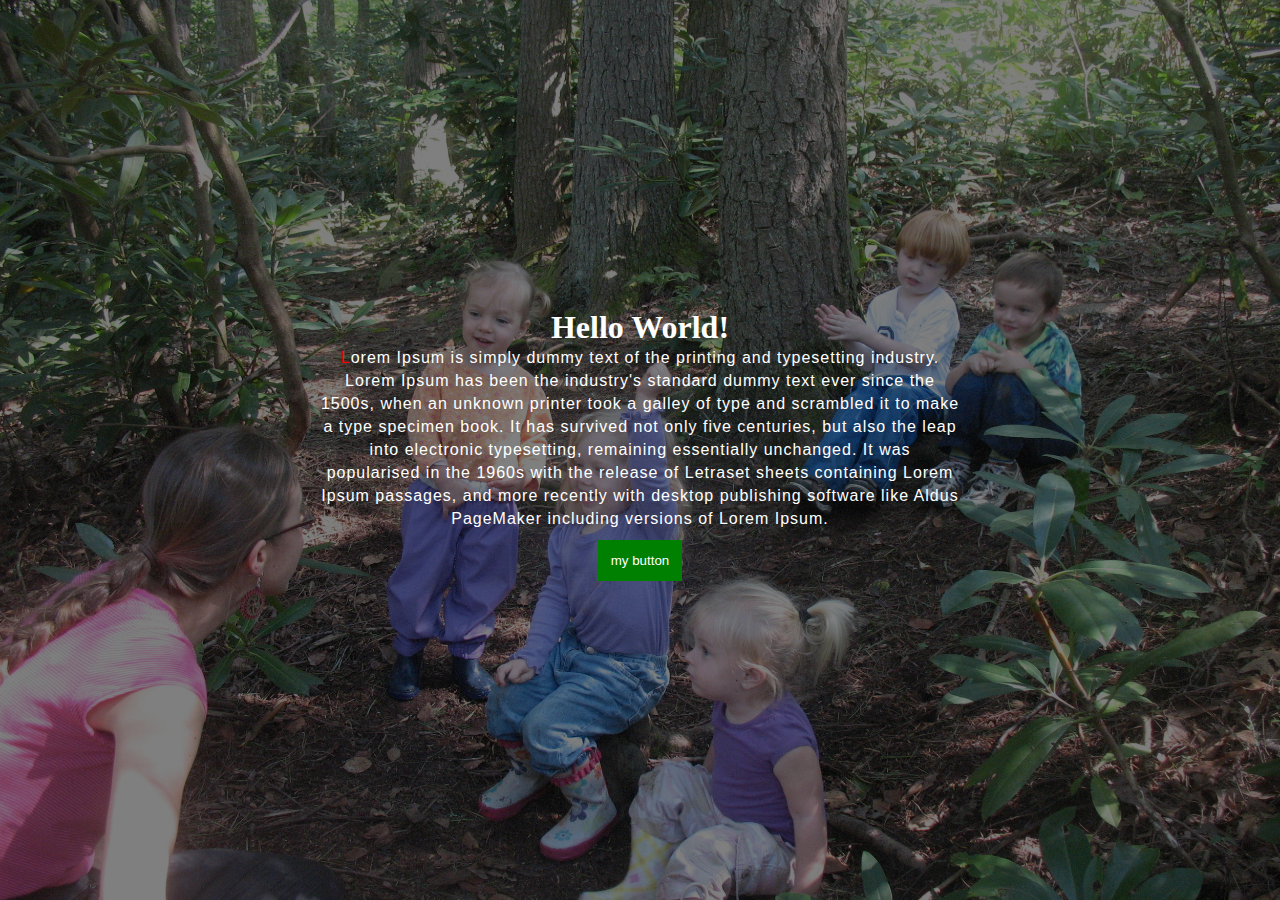
<file: FIRST PAGE/index.html>
<html>

<head>
    <title>
        Abhishek Singh's Profile
    </title>
    <link rel="stylesheet" type="text/css" href="./assets/styles/style.css">
</head>

<body>
    <div class="page-container">
            <div class="page-center">
              <h1>Hello World!</h1>
              <p class="para"> Lorem Ipsum is simply dummy text of the printing and typesetting industry. Lorem Ipsum has been the industry's standard dummy text ever since the 1500s, when an unknown printer took a galley of type and scrambled it to make a type specimen book. It has survived not only five centuries, but also the leap into electronic typesetting, remaining essentially unchanged. It was popularised in the 1960s with the release of Letraset sheets containing Lorem Ipsum passages,
               and more recently with desktop publishing software like Aldus PageMaker including versions of Lorem Ipsum. </p>
              <input type="button" placeholder="xyz" value="my button"/>
            </div>
    </div>
</body>

</html>
</file>
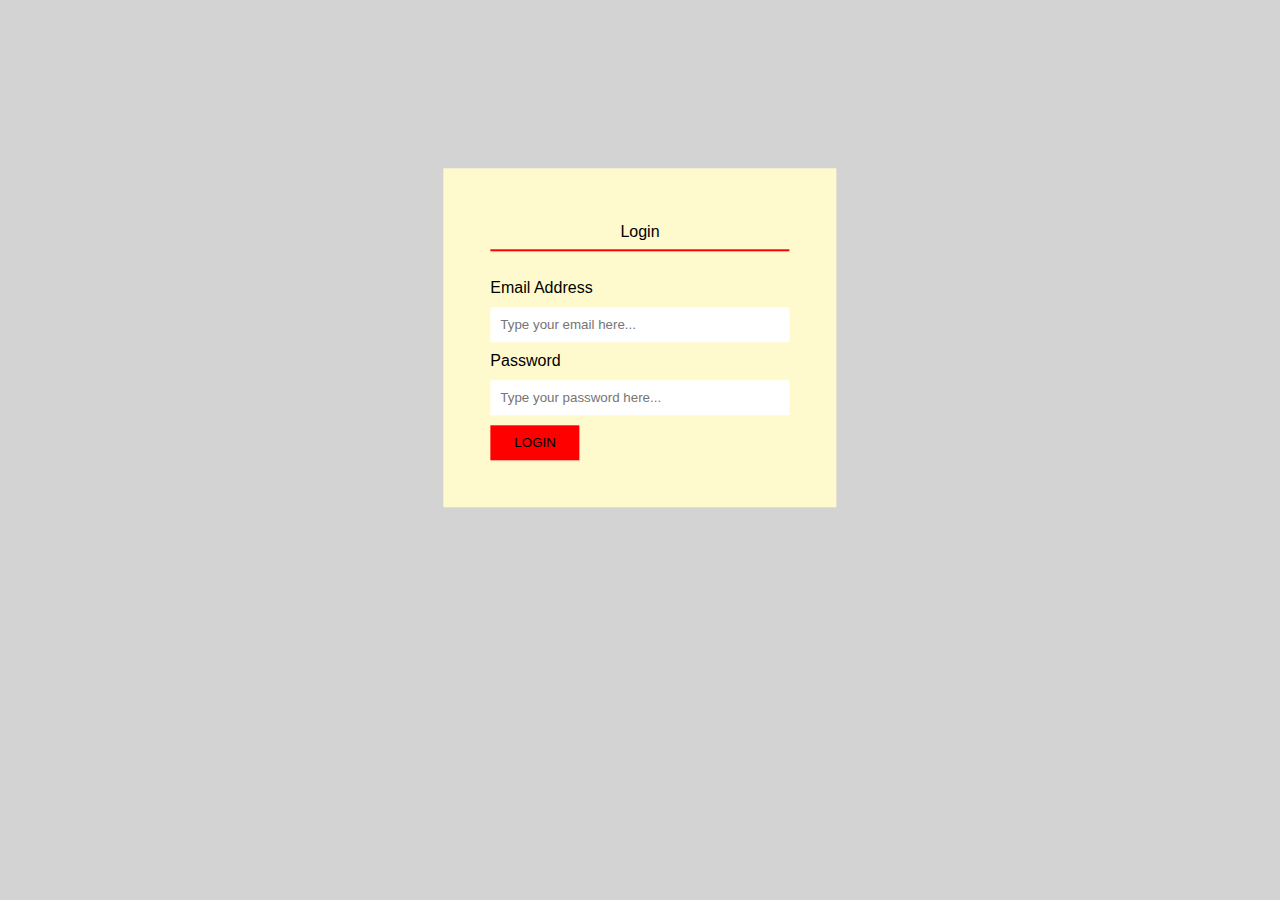
<file: LOGINSIGNUP/index.html>
<html>

<head>
    <title>
        Login / SignUp
    </title>
    <link rel="stylesheet" type="text/css" href="assets/style.css">
    </link>
</head>

<body>
    <div class="full-page">
        <div class="auth-container">
            <div class="login-page">
                <div class="login-header">
                    Login
                </div>
                <form (submit)="$event.preventDefault()">
                    <div class="input-field">
                        <label for="email">Email Address</label>
                        <input type="text" autocomplete="off" name="email" placeholder="Type your email here..." />
                    </div>
                    <div class="input-field">
                        <label for="password">Password</label>
                        <input type="password" name="pasword" placeholder="Type your password here..." />
                    </div>
                    <div class="button-wrap">
                        <input type="button" value="Login" />
                    </div>
                </form>
            </div>
            <div class="hide signup-page">
                signup Lorem Ipsum is simply dummy text of the printing and typesetting industry. Lorem Ipsum has been
                the industry's standard dummy text ever since the 1500s, when an unknown printer took a galley of type
                and scrambled it to make a type specimen book. It has survived not only five centuries, but also the
                leap into electronic typesetting, remaining essentially unchanged. It was popularised in the 1960s with
                the release of Letraset sheets containing Lorem Ipsum passages, and more recently with desktop
                publishing software like Aldus PageMaker including versions of Lorem Ipsum.
            </div>
        </div>
    </div>

</body>

</html>
</file>
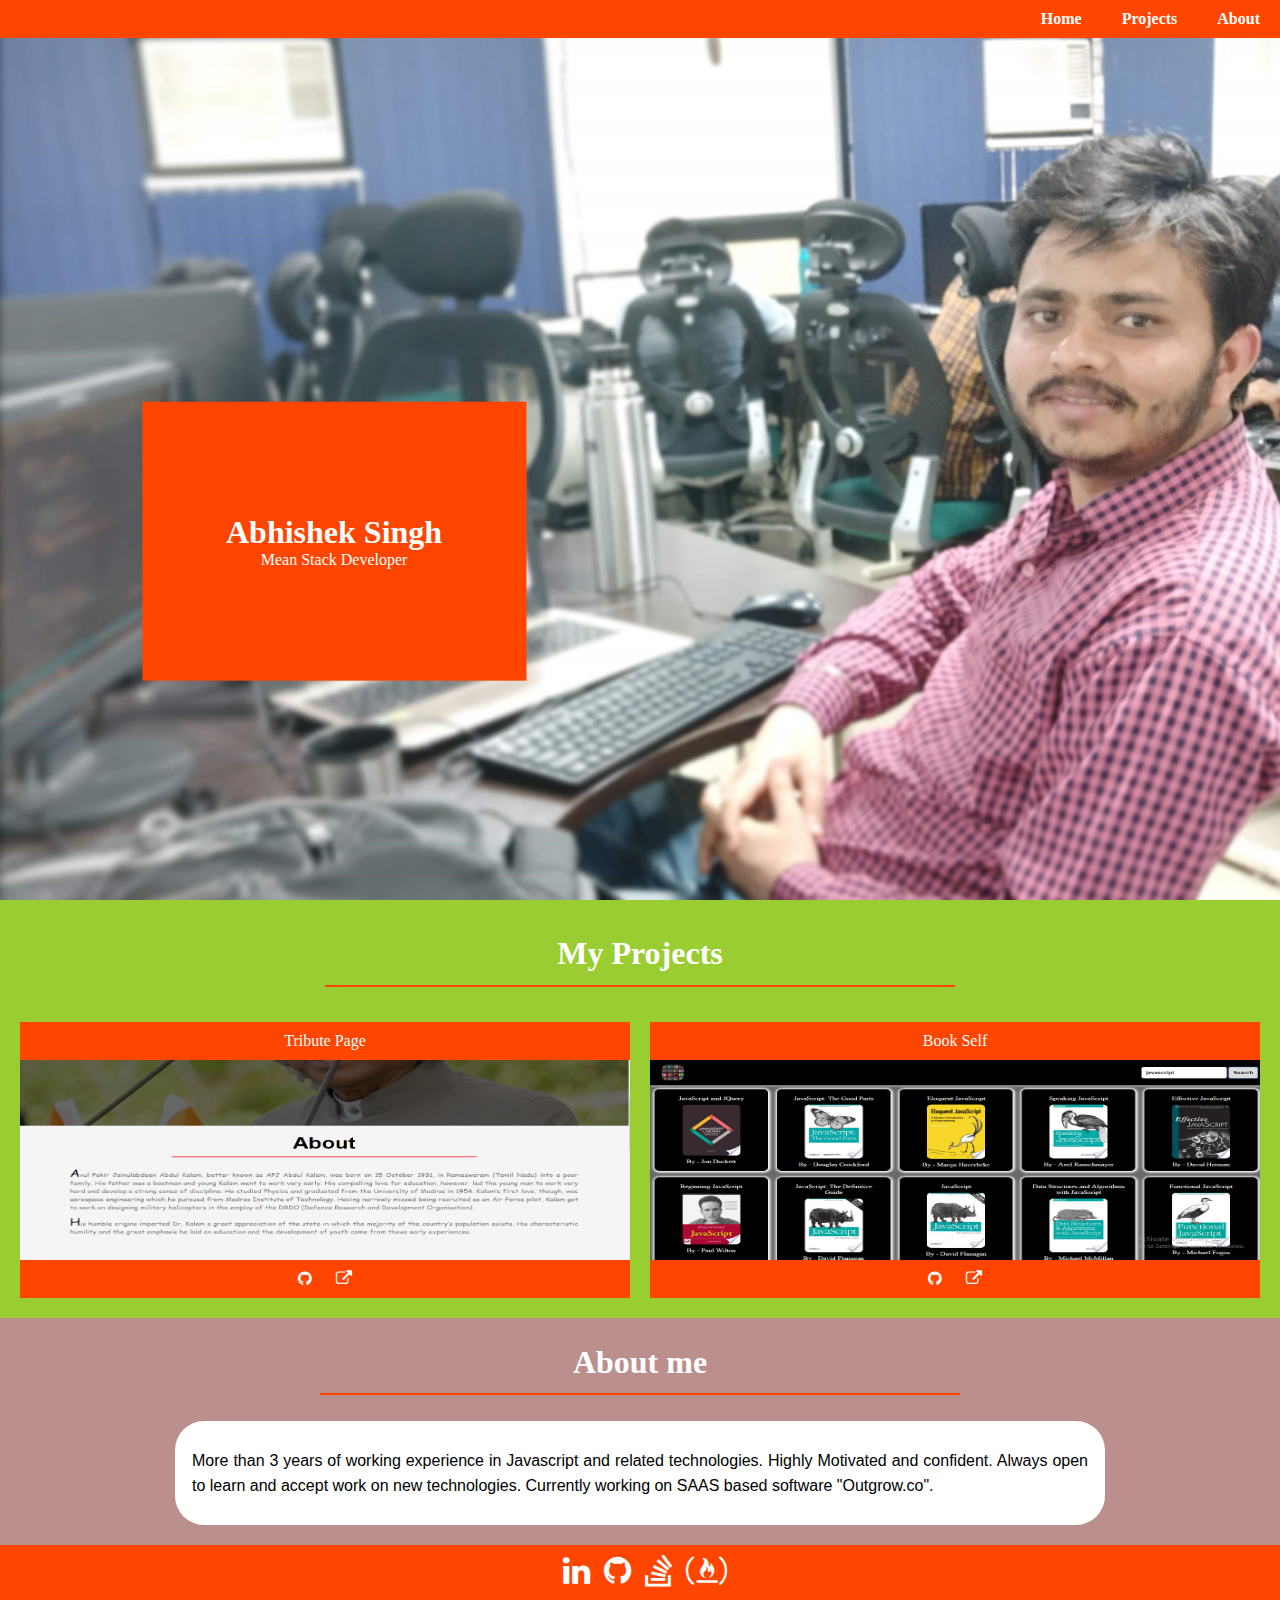
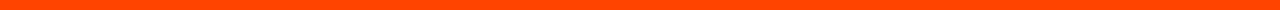
<file: PORTFOLIO/index.html>
<html>

<head>
    <title>Abhishek Singh's Portfolio</title>
    <meta name="viewport" content="width=device-width, initial-scale=1">
    <link rel="stylesheet" type="text/css" href="assets/styles/font-awesome/css/font-awesome.min.css">
    <link rel="stylesheet" type="text/css" href="assets/styles/style.css">
    <link rel="stylesheet" type="text/css" href="assets/styles/responsive.css">

</head>

<body>
    <main>
        <header id="welcome-section">
            <nav id="navbar">
                <ul class="nav-list">
                    <li>
                        <a href="#welcome-section">Home</a>
                    </li>
                    <li>
                        <a href="#projects">Projects</a>
                    </li>
                    <li>
                        <a href="#about">About</a>
                    </li>
                </ul>
            </nav>
            <div class="header-intro">
                <h1>Abhishek Singh</h1>
                <p>Mean stack developer</p>
            </div>
        </header>
        <section id="projects">
            <div class="headline">
                <h2>My Projects</h2>
                <hr />
            </div>
            <div class="projects-list">
                <article class="project-tile">
                    <p class="project-title">Tribute Page</p>
                    <img src="assets/images/b.PNG" alt="project" />
                    <div class="project-links">
                        <a id="project-link" target="_blank"
                            href="https://github.com/abhi11210646/css-projects/tree/master/TRIBUTEPAGE"> <i
                                class="fa fa-github" aria-hidden="true"></i> </a>
                        <a id="project-link" target="_blank" href="#"> <i class="fa fa-external-link"
                                aria-hidden="true"></i> </a>
                    </div>
                    <div class="overlay"> </div>
                </article>
                <article class="project-tile">
                    <p class="project-title">Book Self</p>
                    <img src="assets/images/screenshot.PNG" alt="project" />
                    <div class="project-links">
                        <a id="project-link" target="_blank"
                            href="https://github.com/abhi11210646/css-projects/tree/master/BOOKSELF"> <i
                                class="fa fa-github" aria-hidden="true"></i> </a>
                        <a id="project-link" target="_blank" href=""> <i class="fa fa-external-link"
                                aria-hidden="true"></i> </a>
                    </div>
                    <div class="overlay"> </div>
                </article>

            </div>
        </section>
        <section id="about">
            <div class="headline">
                <h2>About me</h2>
                <hr />
            </div>
            <div class="about-headline">
                <p>More than 3 years of working experience in Javascript and related technologies. Highly Motivated and
                    confident. Always open to learn and accept work on new technologies. Currently working on SAAS based
                    software "Outgrow.co". </p>
            </div>
        </section>
        <footer id="footer">
            <div class="social-links">
                <a id="profile-link" href="https://www.linkedin.com/in/abhi11210646/" target="_blank"><i
                        class="fa fa-linkedin fa-2x" aria-hidden="true"></i></a>
                <a id="profile-link" href="https://github.com/abhi11210646" target="_blank"><i
                        class="fa fa-github fa-2x" aria-hidden="true"></i></a>
                <a id="profile-link" href="https://stackoverflow.com/users/3342447/abhishek-singh" target="_blank"><i
                        class="fa fa-stack-overflow fa-2x" aria-hidden="true"></i></a>
                <a id="profile-link" href="https://www.freecodecamp.org/abhi11210646" target="_blank"><i
                        class="fa fa-free-code-camp fa-2x" aria-hidden="true"></i>
                </a>
            </div>
        </footer>
    </main>

    <script src="https://cdn.freecodecamp.org/testable-projects-fcc/v1/bundle.js" type="text/javascript"></script>
</body>

</html>
</file>
<file: FIRST PAGE/assets/styles/style.css>
* {
    margin: 0px;
    padding: 0px;
}

.page-container {
    position: relative;
    width: 100%;
    min-height: 100%;
    background-image: url(./../images/049.jpg);
    background-size: cover;
    background-attachment: fixed;
    background-position: top center;
}
.page-container::after {
    position: absolute;
    background: black;
    left: 0px;
    right: 0px;
    top: 0px;
    bottom: 0px;
    content: "";
    opacity: 0.5;
}

.page-center {
    position: absolute;
    max-width: 640;
    color: white;
    z-index: 1;
    top: 50%;
    left: 0;
    right: 0px;
    margin: 0 auto;
    width: 100%;
        transform: translateY(-50%);
    text-align: center;
}
.page-center input {
    color: white;
    background-color: green;
    border: none;
    padding: 13px;
    margin: 10px;
}

p.para {
     letter-spacing: 1px;
    text-align: center;
    float: left;
    line-height: 23px;xz
    width: 100%;
    font-size: 16px;
    font-family: sans-serif;;
}

p.para::first-letter{
    text-transform:uppercase;
    color:red;
}
</file>
<file: LOGINSIGNUP/assets/style.css>
* {
    padding: 0px;
    margin: 0px;
}

body {
    font-family: Arial, Helvetica, sans-serif;
}

.hide {
    display: none;
}

.full-page {
    background-color: lightgrey;
    width: 100%;
    height: 100%;
}

.auth-container {
    background-color: lemonchiffon;
    word-wrap: break-word;
    padding: 47px;
    position: absolute;
    max-width: 400px;
    top: 30%;
    left: 50%;
    transform: translate(-50%, -30%);
}

.login-header {
    line-height: 34px;
    text-align: center;
    border-bottom: 2px solid red;
    width: 100%;
    margin-bottom: 28px;
}

.input-field label {
    float: left;
    width: 100%;
}

.input-field input[type="text"],
input[type="password"] {
    padding: 10px;
    width: 100%;
    margin: 10px 0;
    border: none;
}

.button-wrap input[type="button"] {
    border: none;
    padding: 10px 24px;
    background-color: red;
    cursor: pointer;
    text-transform: uppercase;
}

.button-wrap input[type="button"]:hover {
    color: white;
}
</file>
<file: PORTFOLIO/assets/styles/style.css>
* {
    margin: 0px;
    padding: 0px;
}

/* linear-gradient(rgba(0, 0, 0, 0.6), rgba(0, 0, 0, 0.6)), */
#welcome-section {
    height: 100vh;
    position: relative;
    background-image: url("../images/IMG_20190319_182623_080.jpg");
    background-repeat: no-repeat;
    background-size: cover;
    background-position: 0% 28%;
}

.header-intro p {
    text-transform: capitalize;
}

.header-intro {
    position: absolute;
    display: flex;
    flex-direction: column;
    align-items: center;
    justify-content: center;
    width: 30vw;
    height: 31vh;
    background-color: orangered;
    top: 53%;
    left: 27%;
    color: white;
    transform: translate(-53%, -27%);
}

#navbar {
    position: fixed;
    background-color: orangered;
    width: 100%;
    z-index: 999;
    top: 0px;
    left: 0px;
}

.nav-list {
    display: flex;
    justify-content: flex-end;
    align-items: center;
    height: 5%;
    font-weight: bold;
}

.nav-list li {
    margin: 10px;
    list-style: none;
}

.nav-list li a {
    padding: 10px;
    color: white;
    cursor: pointer;
    text-decoration: none;
}

.nav-list li a:hover {
    background-color: brown;
}

#projects {
    background-color: yellowgreen;
    padding: 10px;
}

.projects-list {
    display: flex;
    flex-flow: row wrap;
    justify-content: space-evenly;
}

.project-tile {
    flex-basis: 200px;
    margin: 10px;
    color: white;
    flex-grow: 1;
    display: flex;
    flex-flow: column wrap;
    position: relative;
}

.project-tile .project-title,
.project-tile .project-links {
    background-color: orangered;
    padding: 10px;
    text-align: center;

}

#project-link {
    text-decoration: none;
    margin: 10px;
    color: white;
}

.project-tile img {
    max-width: 100%;
    height: 200px;
}

.project-tile .overlay {
    background-color: rgba(0, 128, 0, 0.527);
    position: absolute;
    display: none;
    top: 0px;
    left: 0px;
    width: 100%;
    height: 100%;
}

.project-tile .overlay:hover {
    display: block;
}

#about {
    background-color: rosybrown;
    padding-bottom: 20px;
}

.about-headline {
    background-color: white;
    /* height: 30vh; */
    width: 70vw;
    margin: 0 auto;
    border-radius: 29px;
    text-align: justify;
    position: relative;
    padding: 27px 17px;
}

.about-headline p {
    font-family: 'Franklin Gothic Medium', 'Arial Narrow', Arial, sans-serif;
    line-height: 25px;
}

.headline h2 {
    font-size: 200%;
    text-align: center;
}

.headline hr {
    height: 2px;
    border: none;
    margin-top: 2%;
    background-color: orangered;
}

.headline {
    margin: 0 auto;
    color: white;
    padding: 2%;
    width: 50%;
}

#footer {
    background-color: orangered;
    padding: 10px;
    height: 5%;
}

#footer .social-links a {
    text-decoration: none;
    color: white;
    margin-left: 10px;
}

.social-links {
    text-align: center;
}
</file>
<file: PORTFOLIO/assets/styles/responsive.css>
@media only screen and (max-width:450px) {
    #welcome-section {
        background-position: right;
    }

    .header-intro {
        width: 63vw;
        height: 15vh;
        left: 37%;
    }
}
</file>
